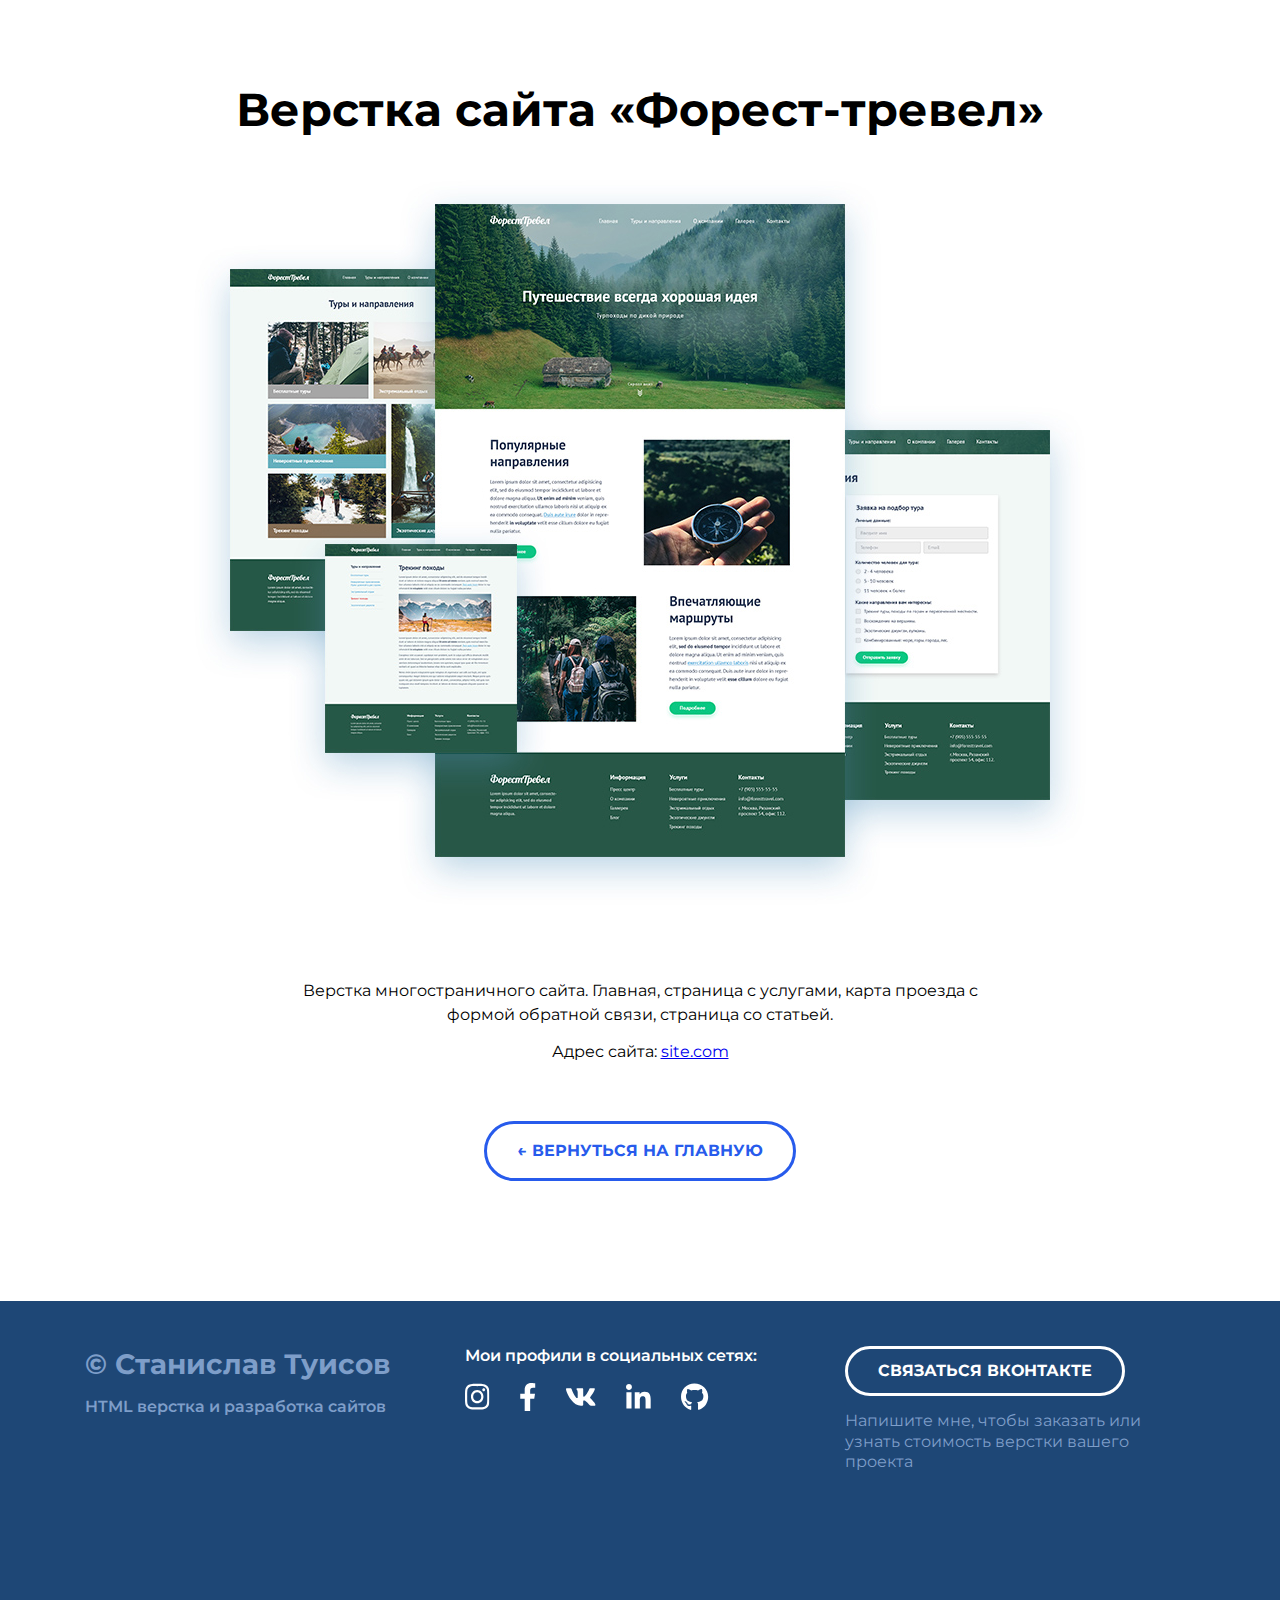
<file: second.html>
<!DOCTYPE html>
<html lang="en">
<head>
    <meta charset="UTF-8">
    <meta name="viewport" content="width=device-width, initial-scale=1.0">
    <title>Document</title>
    <link rel="stylesheet" href="./css/main.css">
    <link rel="stylesheet" href="./css/media.css">
    <link rel="preconnect" href="https://fonts.googleapis.com">
    <link rel="preconnect" href="https://fonts.gstatic.com" crossorigin>
    <link href="https://fonts.googleapis.com/css2?family=Montserrat:wght@400;600;700&display=swap" rel="stylesheet">

</head>
<body>
    <main class="project">

        <div class="conteiner">
            <h1 class="forest-header">Верстка сайта «Форест-тревел»</h1>
            <div class="image-forest">
                <img  src="./img/img-forest 1.jpg" alt="Верстка сайта «Форест-тревел»">
            </div>
            <div class="project-disk">
                <p class="obzac">Верстка многостраничного сайта. Главная, страница с услугами, карта проезда с формой обратной связи, страница со статьей.
                </p>
                <p class="silka">Адрес сайта: <a href="#">site.com</a></p>
            </div>
            <div>
                <a  class="button-forest" href="index.html">← ВЕРНУТЬСЯ НА ГЛАВНУЮ</a>
            </div>



        </div>

    </main>

    
</body>
<footer class="footer">
    <div class="conteiner">
        <div class="BoxFlexFuter">
            <div class="TextOne">
                <h3>© Станислав Туисов</h3>
                <p>HTML верстка и разработка сайтов</p>
            </div>
            <div class="sos">
                <p>Мои профили в социальных сетях:</p>
                <div class="sos-icon">                    
                    <a href="#">
                    <img src="./img/instagram 1.svg" alt="">
                    </a>
                    <a href="#">
                    <img src="./img/Vector.svg" alt="">
                    </a>
                    <a href="#">
                    <img src="./img/Vector(1).svg" alt="">
                    </a>
                    <a href="#">
                    <img src="./img/Vector(2).svg" alt="">
                    </a>
                    <a href="#">
                    <img src="./img/Vector(3).svg" alt="">
                    </a>

                </div>

            </div>
            <div class="sviaz">
                    <a class="button" href="https://vk.com/al_feed.php">Связаться Вконтакте</a>
                <p>Напишите мне, чтобы заказать или узнать стоимость верстки вашего проекта</p>
            </div>
        </div>
    </div>

</footer>
</html>
</file>
<file: css/main.css>
*{
    box-sizing: border-box;
}
/* Общий селектор по тегу */
body{
    margin: 0px;
    font-family: 'Montserrat', sans-serif;
}

img{
    max-width: 100%;
}

.none{
    display: none !important;

}

html{
    scroll-behavior: smooth;
}



.header{
    position: relative;

    /*Определяем модель flex-box для header*/
    display: flex;
    flex-direction: column; /*Выстраиваем элементы в колонку,основная ось У*/
    justify-content: center;/*Выравниваем по основной оси*/
    align-items: center;/*Выравнивание по поперечной оси*/

    width: 100%;
    height: 100vh;
    /* background-color: #556882; */

    /* background-image: url("./../img/Header/header.jpg"); */
    background-position: center;
    background-size: cover;


}
.headerOne{
    margin: 0;
    margin-bottom: 25px;
    color: #FFF;
    text-align: center;
    font-size: 56px;
    font-weight: 700;
    line-height: 130%;

}

.headerTwo{
    margin: 0;
    color: #FFF;
    text-align: center;
    font-size: 16px;
    font-weight: 700;
    line-height: 150%;
    letter-spacing: 3.2px;
    text-transform: uppercase;
}

.shevron{
    width: 48px;
    height: 48px;
    /* background-color: black; */
    background-image: url(./../img/chevron-down.svg);
    position: absolute;
    bottom: 0px;
    left: 50%;
    margin-bottom:30px;
    transform: translate(-50%, 0px); /*Двигаем на величину от половины размера картинки*/
}

.portfolio{
    padding-top: 80px;
    padding-bottom: 115px;

 
}

.conteiner{
max-width: 1140px;
margin-left: auto;
margin-right: auto;
padding-left: 15px;
padding-right: 15px;

}

.section-haeder{
    text-align: center;
    font-size: 46px;
    font-weight: 700;
    line-height: 130%;
    color: black;
    margin: 0px;
    margin-bottom: 70px;
}

.flex-conteiner{
    /* Выравнить в линию */
    display: flex;
    /* Перенести на след строку */
    flex-wrap: wrap;
    /* Выравнивание контейнеров по краям контейнера */
    justify-content: space-between; 
}



.conteiner-one{
    max-width: 540px;
    /* max-width: calc(50% - 15px); */
    background-color: #FFF;

    margin-bottom: 30px;
    box-shadow: 0px 10px 40px 0px rgba(126, 155, 189, 0.35);
/* Медленно подымается вверх */
    transition:transform 0.2s ease-in;
}
.conteiner-one:hover {
    /* поднятие по У верх */
    transform: translateY(-15px);

}

/* Выбор последнего и элемента по номеру с конца */
.conteiner-one:last-child,.conteiner-one:nth-last-child(2){
margin-bottom: 0px;
}

.conteiner-image{
    margin-bottom: 20px;

}

.conteiner-one-text{
    margin: 0px;
    font-size: 24px;
    font-weight: 600;
    line-height: 130%;
    margin-bottom: 13px;
}

.conteiner-one p {

    margin: 0px;
    font-size: 16px;
    font-weight: 400;
    line-height: 130%;
}
.conteiner-one-button{
    padding: 20px;
    text-decoration: none;
    display: block;
    color: #000;
    transition:color 0.2s ease-in;
}
.conteiner-one-button:hover {
    color: #3376c3;

}

.footer{
    background: #1E4776; 
    padding-top: 45px;
    padding-bottom: 129px;
}

.BoxFlexFuter{
    display: flex;
    justify-content: space-between;
    color: #ffffff;
}
.TextOne {
    font-size: 28px;
    font-weight: 700;
    line-height: 1.3;
    max-width: 350px;
    flex-grow: 1;

}
.TextOne h3 {
    margin: 0px;
    margin-bottom: 15px;
    color: #7E9EC9;
    font-size: 28px;
    font-weight: 700;
}
.BoxFlexFuter p {
    font-size: 16px;
    font-weight: 600;
    line-height: 1.3;
    margin: 0px;
    margin-bottom: 15px;
    color: #7E9EC9;
}
.sos{
    max-width: 350px;
    flex-grow: 1;
}

.sos p {
    color: #FFF;
    font-size: 16px;
    font-weight: 600;
    line-height: 1.3;
}

.sos-icon{
    display: flex;
    align-items: center;

}
.sos-icon >*+*{
    margin-left: 30px;
}

.sviaz{
    max-width: 350px;
    flex-grow: 1; 
}
.button{
    display: inline-block;
    padding-left: 30px;
    padding-right: 30px;
    line-height: 44px;

    height: 50px;
    border-radius: 50px;
    border: 3px solid #FFF;

    color: #FFF;
    font-size: 16px;
    font-weight: 700;
    text-transform: uppercase; 
    text-decoration: none;
    transition: all 0.2s ease-in;
}

.button:hover{
    background-color: #FFF;
    color: #1E4776;
}

.sviaz p {
    color: #7E9EC9;
    font-family: Montserrat;
    font-size: 16px;
    font-weight: 400;
    line-height: 130%; 
    margin: 15px 0px;
}


.project{
padding: 80px 0 120px;
text-align: center;

}

.forest-header{
    margin: 0 auto 40px;
}

.conteiner h1 {


    font-family: Montserrat;
    font-size: 46px;

    font-weight: 700;
    line-height: 130%;
}

.image-forest {
margin-bottom: 70px;
}

.project-disk {
max-width: 730px;
margin: 0 auto 0;
}
.obzac {
    margin: 0;
    margin-bottom: 15px;



    font-family: Montserrat;
    font-size: 16px;
    font-weight: 400;
    line-height: 150%;
}

.silka{
    margin: 0;
    margin-bottom: 60px;
}

.button-forest{
    display: inline-block;
    padding-left: 30px;
    padding-right: 30px;
    line-height: 54px;

    height: 60px;
    border-radius: 50px;
    border: 3px solid #275BEC;

    color: #275BEC;
    font-size: 16px;
    font-weight: 700;
    text-transform: uppercase; 
    text-decoration: none;
    transition:all 0.2s ease-in;
}

.button-forest:hover{
    background-color: #275BEC;;
    color: #ffffff;
}
</file>
<file: css/media.css>
/* Интеграция под мобилку под разрещение 1140 */

@media( max-width:1140px ) {

    .conteiner-one{
        max-width: calc(50% - 15px);
    }
    .footer{
        padding-top: 40px;
        padding-bottom: 60px;
    }
    .BoxFlexFuter{
        flex-direction: column-reverse;
        text-align: center;
        align-items: center;
    }
    .button{
        margin-bottom: 19px;
    }
    .sviaz p{
        margin-top: 0%;
        margin-bottom: 50px;
        font-size: 14px;
    }
    .sos-icon{
        margin-bottom: 50px;
    }
    .sos p{
        font-size: 14px;
    }
    .TextOne h3{
        font-size: 18px;
    }
    .BoxFlexFuter p{
        font-size: 14px;
    }
    .TextOne p{
        margin-bottom: 0px;
    }
    /* .BoxFlexFuter:nth-last-child(1){
        margin-bottom: 0px;
        } */
        .project{
            padding-top: 40px;
            padding-bottom: 60px;
        }
        .forest-header{
            margin-bottom: 30px;
        }
        .image-forest{
            margin-bottom: 20px;
        }
        .conteiner h1{
            font-size: 28px;
        }
        .silka{
            margin-bottom: 50px;
        }

        .button-forest{
            padding: 0px 10px;
        }
}

/* Интеграция под мобилку под разрещение 760 */
@media( max-width:760px ) {


    .headerOne{
        font-size: 32px;

    }

    .headerTwo{
        font-size: 14px;
    }
    .portfolio{
        padding-top: 40px;
        padding-bottom: 60px;
    
    }
    .section-haeder{
    
        font-size: 32px;
        margin-bottom: 30px;
    }
    .conteiner-one{
        max-width: 100%;

        
    }
    .conteiner-one-button{
        padding: 15px;
    }
    .flex-conteiner{
        justify-content: center;
    }
    .conteiner-image{
        margin-bottom: 10px;
    }
    .conteiner-one-text{
        font-size: 18px;
    }
    .conteiner-one p{
        font-size: 14px;
    }
    .conteiner-one:nth-last-child(2){
    margin-bottom: 30px; 
    }



    }
</file>
